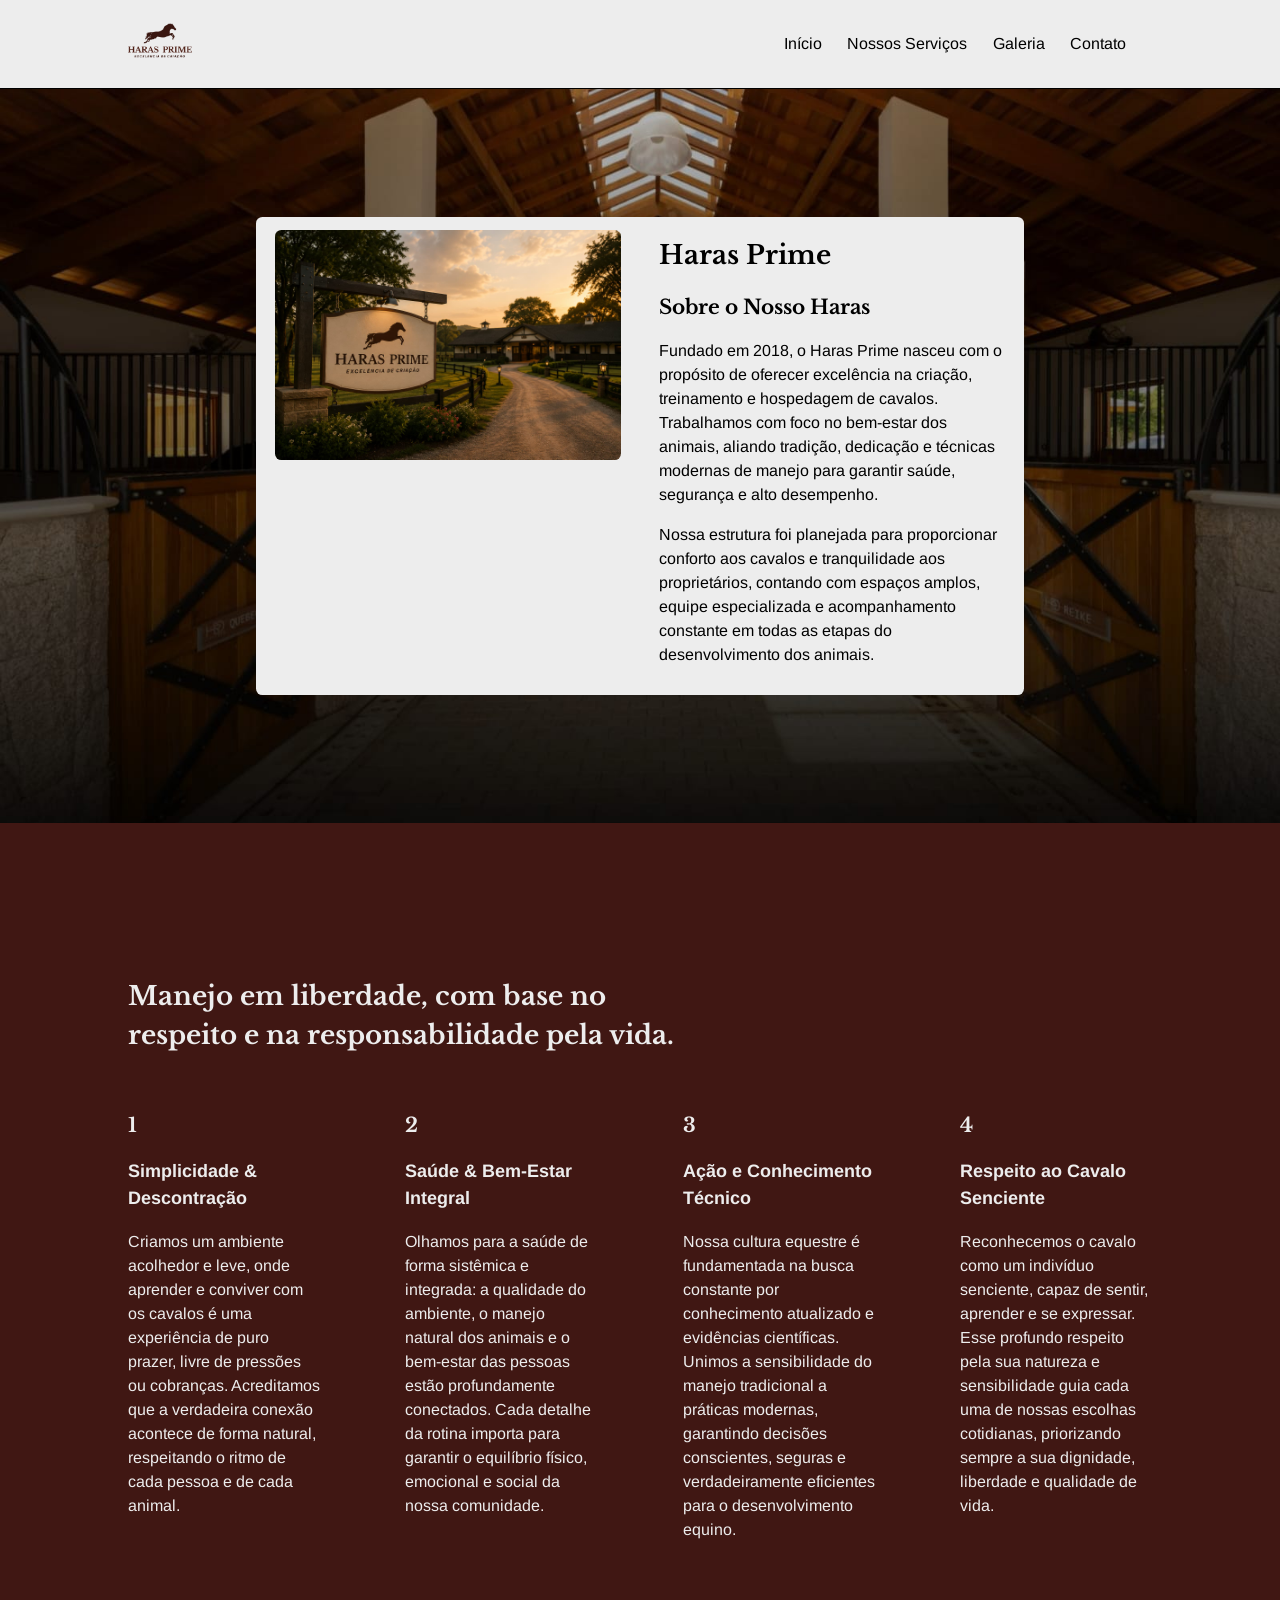
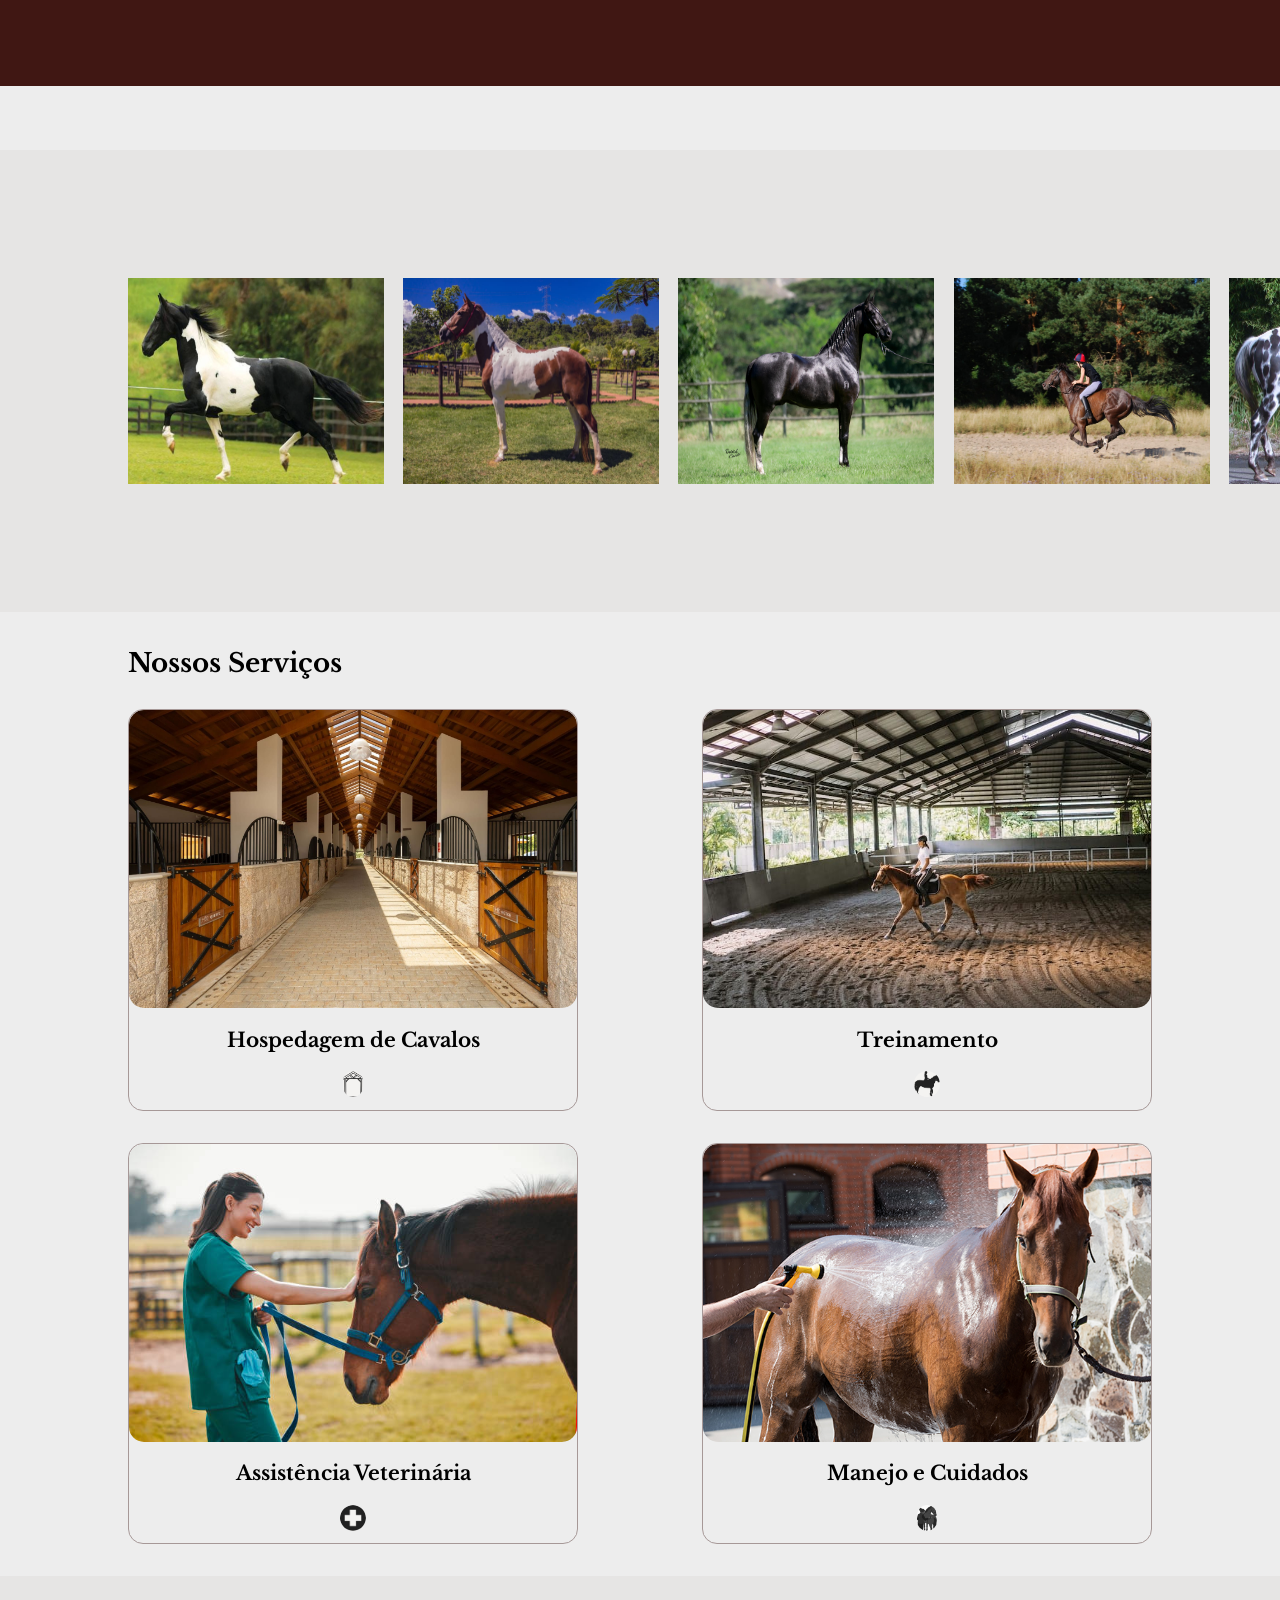
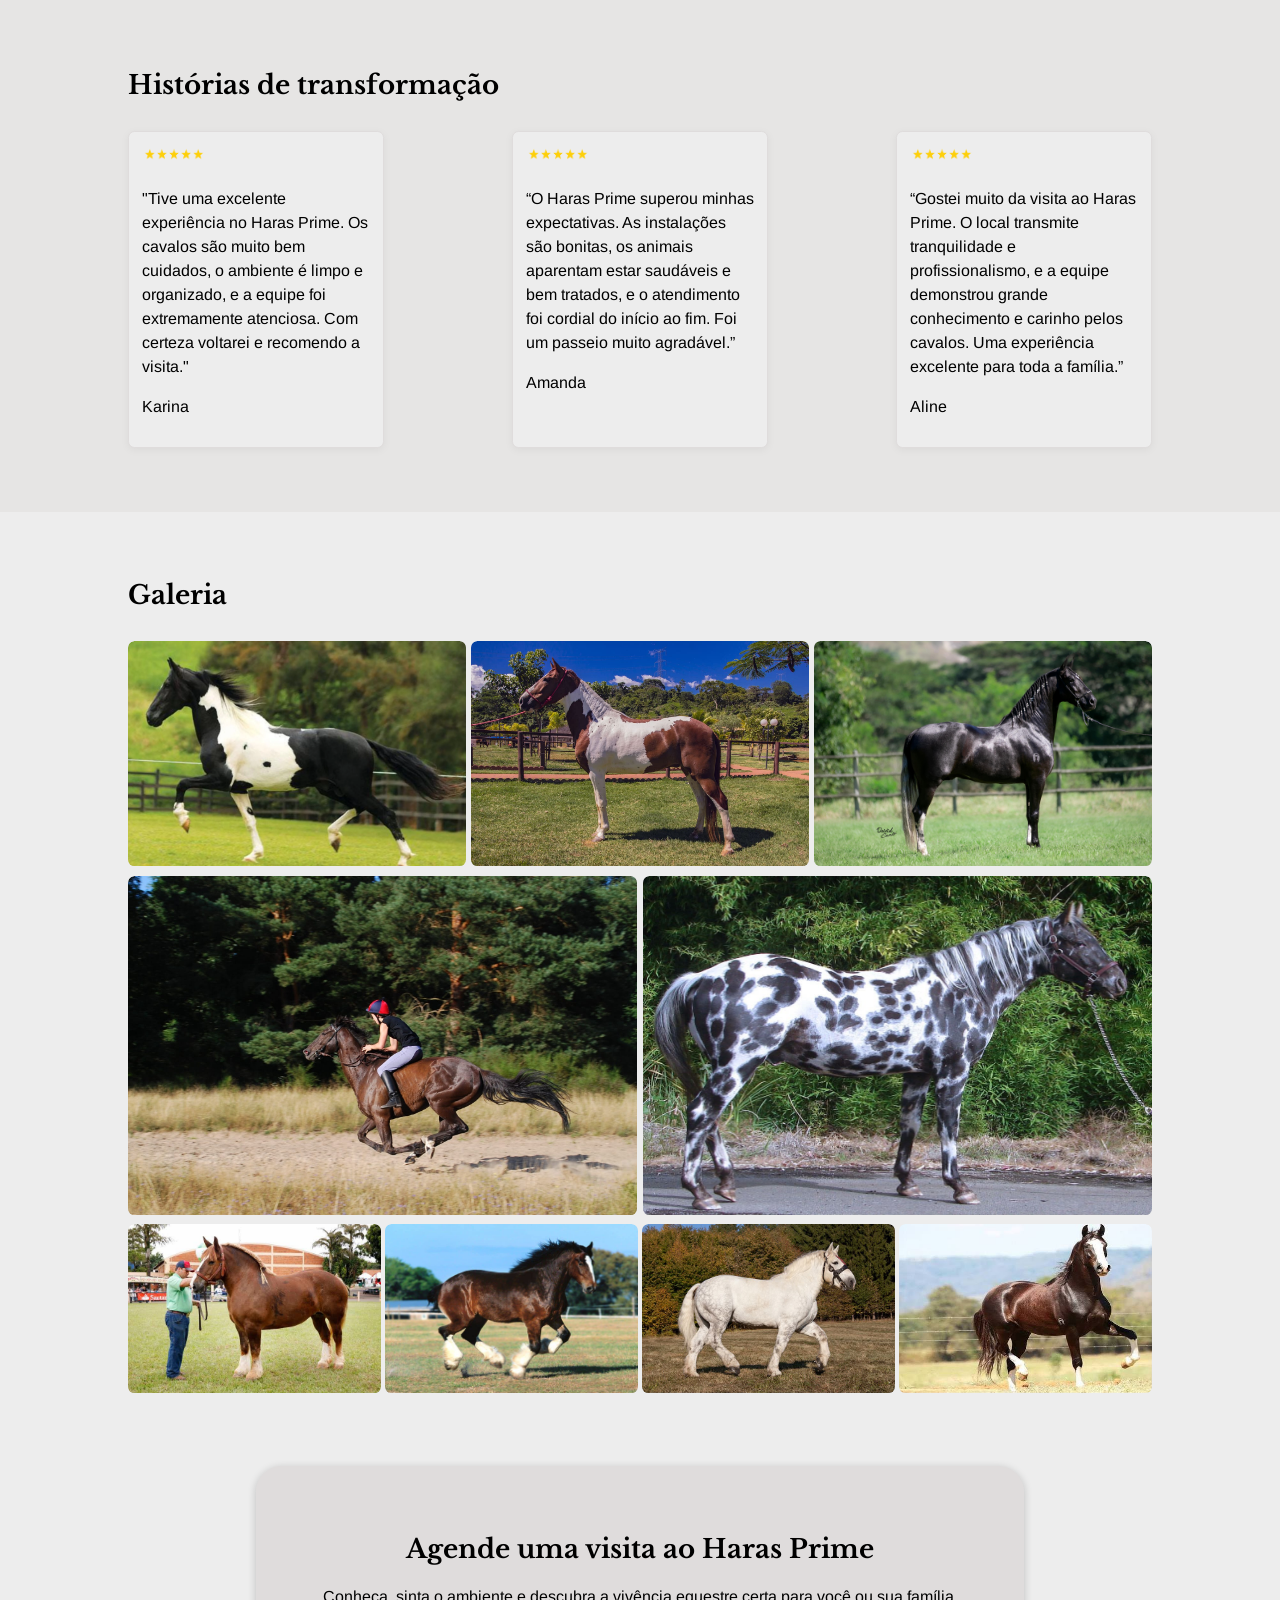
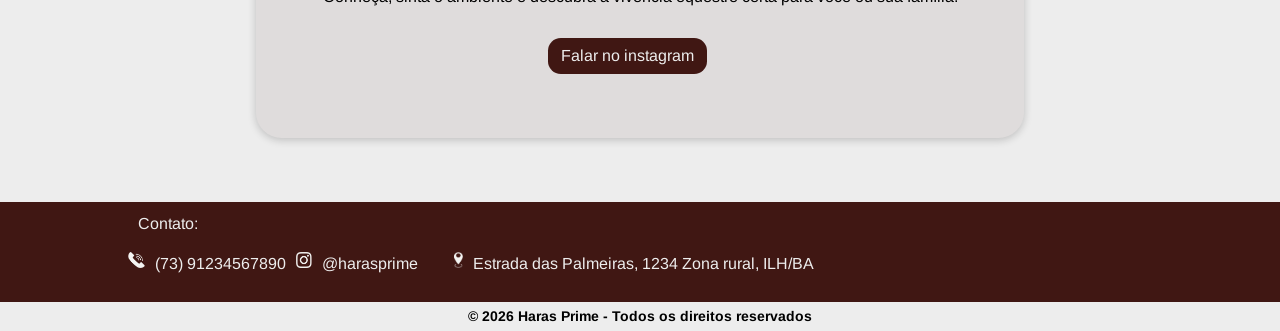
<file: index.html>
<!DOCTYPE html>
<html lang="pt-br">
<head>
    <meta charset="UTF-8">
    <meta name="viewport" content="width=device-width, initial-scale=1.0">
    <link rel="stylesheet" href="style.css">
    <link rel="icon" href="images/icon.png">

    <title>Haras Prime</title>
</head>
    <body>
        <header id="top">
            <!--- Navegação --->
            <nav class="flex" id="navegacao">
                <div>
                    <a href="index.html"><img id="logo" src="images/logo.jpeg" alt=""></a>
                </div>
                <div id="menu">
                    <button onclick="abrirMenu()">☰</button>
                </div>
                <div class="flex" id="links">
                    <a href="#top">Início</a>
                    <a href="#servicos">Nossos Serviços</a>
                    <a href="vacalo.html">Galeria</a>
                    <a href="#contato">Contato</a>
                </div>
            </nav>
        </header>


        <!--- Hero --->
        <div id="hero">
            <div class="flex" id="hero-box">
                <div>
                    <img src="images/hero.jpeg" alt="">
                </div>
                <div>
                    <h1>Haras Prime</h1>
                    <h2>Sobre o Nosso Haras</h2>
                    <p>Fundado em 2018, o Haras Prime nasceu com o propósito de oferecer excelência na criação, treinamento e hospedagem de cavalos. Trabalhamos com foco no bem-estar dos animais, aliando tradição, dedicação e técnicas modernas de manejo para garantir saúde, segurança e alto desempenho.</p>
                    <p>Nossa estrutura foi planejada para proporcionar conforto aos cavalos e tranquilidade aos proprietários, contando com espaços amplos, equipe especializada e acompanhamento constante em todas as etapas do desenvolvimento dos animais.</p>
                </div>
            </div>
        </div>

        <!--- Filosofia --->
        <div id="filosofia">
            <h1>Manejo em liberdade, com base no<br>respeito e na responsabilidade pela vida. </h1>
            <div class="linha" id="filosofia-box">
                <div>
                    <h2>1</h2>
                    <h3>Simplicidade & Descontração</h3>
                    <p>Criamos um ambiente acolhedor e leve, onde aprender e conviver com os cavalos é uma experiência de puro prazer, livre de pressões ou cobranças. Acreditamos que a verdadeira conexão acontece de forma natural, respeitando o ritmo de cada pessoa e de cada animal.</p>
                </div>
                <div>
                    <h2>2</h2>
                    <h3>Saúde & Bem-Estar Integral</h3>
                    <p>Olhamos para a saúde de forma sistêmica e integrada: a qualidade do ambiente, o manejo natural dos animais e o bem-estar das pessoas estão profundamente conectados. Cada detalhe da rotina importa para garantir o equilíbrio físico, emocional e social da nossa comunidade.</p>
                </div>
                <div>
                    <h2>3</h2>
                    <h3>Ação e Conhecimento Técnico</h3>
                    <p>Nossa cultura equestre é fundamentada na busca constante por conhecimento atualizado e evidências científicas. Unimos a sensibilidade do manejo tradicional a práticas modernas, garantindo decisões conscientes, seguras e verdadeiramente eficientes para o desenvolvimento equino.</p>
                </div>
                <div>
                    <h2>4</h2>
                    <h3>Respeito ao Cavalo Senciente</h3>
                    <p>Reconhecemos o cavalo como um indivíduo senciente, capaz de sentir, aprender e se expressar. Esse profundo respeito pela sua natureza e sensibilidade guia cada uma de nossas escolhas cotidianas, priorizando sempre a sua dignidade, liberdade e qualidade de vida.</p>
                </div>
            </div>
        </div>

        <!-- Carrossel (feito com css) -->
        <div class="carrossel">
            <div class="carrossel-grupo">
                <img src="images/cavalo1.webp" alt="">
                <img src="images/cavalo2.jpg" alt="">
                <img src="images/cavalo3.jpg" alt="">
                <img src="images/cavalo4.jpeg" alt="">
                <img src="images/cavalo5.jpeg" alt="">
                <img src="images/cavalo6.jpeg" alt="">
                <img src="images/cavalo7.jpeg" alt="">
                <img src="images/cavalo8.jpeg" alt="">
                <img src="images/cavalo9.jpeg" alt="">
                <img src="images/cavalo10.jpeg" alt="">
                <img src="images/cavalo11.jpeg" alt="">
                <img src="images/cavalo12.jpeg" alt="">
                <img src="images/cavalo13.jpeg" alt="">
            </div>
            <div class="carrossel-grupo">
                <img src="images/cavalo1.webp" alt="">
                <img src="images/cavalo2.jpg" alt="">
                <img src="images/cavalo3.jpg" alt="">
                <img src="images/cavalo4.jpeg" alt="">
                <img src="images/cavalo5.jpeg" alt="">
                <img src="images/cavalo6.jpeg" alt="">
                <img src="images/cavalo7.jpeg" alt="">
                <img src="images/cavalo8.jpeg" alt="">
                <img src="images/cavalo9.jpeg" alt="">
                <img src="images/cavalo10.jpeg" alt="">
                <img src="images/cavalo11.jpeg" alt="">
                <img src="images/cavalo12.jpeg" alt="">
                <img src="images/cavalo13.jpeg" alt="">
            </div>
        </div>
        

        <!--- Serviços --->
        <div id="servicos">
            <h1>Nossos Serviços</h1>
            <div class="linha">
                <div class="card servico" onclick="abrirServico('hospedagem')">
                    <img src="images/hospedagem.jpeg" alt="">
                    <h2>Hospedagem de Cavalos</h2>
                    <img src="images/hospedagem_icon.jpg" class="servico_ico" alt="">
                </div>
                <div class="card servico" onclick="abrirServico('treinamento')">
                    <img src="images/treinamento.jpeg" alt="">
                    <h2>Treinamento</h2>
                    <img src="images/treinamento_icon.jpg" class="servico_ico" alt="">
                </div>
            </div>
            <div class="linha">
                <div class="card servico" onclick="abrirServico('veterinaria')">
                    <img src="images/veteriaria.jpeg" alt="">
                    <h2>Assistência Veterinária</h2>
                    <img src="images/veterinaria_icon.jpg" class="servico_ico" alt="">
                </div>
                <div class="card servico" onclick="abrirServico('banho')">
                    <img src="images/banho.jpeg" alt="">
                    <h2>Manejo e Cuidados</h2>
                    <img src="images/banho_icon.jpg" class="servico_ico" alt="">
                </div>
            </div>
        </div>
        
        <!-- Modal para quando clicar aparecer uma janelinha com mais informações sobre os serviços --->
        <div id="modal">
            <div id="janela">
                <button onclick="fecharServico()" id="close">X</button>
                <img id="imagemmodal">
                <h2 id="titulomodal"></h2>
                <p id="textomodal"></p>
            </div>
        </div>

        <!-- Feedbacks --->
        <div id="feedbacks">
            <h1>Histórias de transformação</h1>
            <div class="linha feedback-box">
                <div>
                    <img src="images/estrelas.webp" alt="">
                    <p>"Tive uma excelente experiência no Haras Prime. Os cavalos são muito bem cuidados, o ambiente é limpo e organizado, e a equipe foi extremamente atenciosa. Com certeza voltarei e recomendo a visita."</p>
                    <p>Karina</p>
                </div>
                <div>
                    <img src="images/estrelas.webp" alt="">
                    <p>“O Haras Prime superou minhas expectativas. As instalações são bonitas, os animais aparentam estar saudáveis e bem tratados, e o atendimento foi cordial do início ao fim. Foi um passeio muito agradável.”</p>
                    <p>Amanda</p>
                </div>
                <div>
                    <img src="images/estrelas.webp" alt="">
                    <p>“Gostei muito da visita ao Haras Prime. O local transmite tranquilidade e profissionalismo, e a equipe demonstrou grande conhecimento e carinho pelos cavalos. Uma experiência excelente para toda a família.”</p>
                    <p>Aline</p>
                </div>
            </div>
        </div>

        <!-- Amostra clicável da galeria, com imagens divididas irregularmente de forma interessante. --->
        <div id="galeria-amostra">
            <h1>Galeria</h1>
            <div class="linha">
                <div>
                    <img src="images/cavalo1.webp" class="galeria-amostra-img2">
                </div>
                <div>
                    <img src="images/cavalo2.jpg" class="galeria-amostra-img2">
                </div>
                <div>
                    <img src="images/cavalo3.jpg" class="galeria-amostra-img2">
                </div>
            </div>
            <div class="linha">
                <div>
                    <img src="images/cavalo4.jpeg" class="galeria-amostra-img1">
                </div>
                <div>
                    <img src="images/cavalo5.jpeg" class="galeria-amostra-img1">
                </div>
            </div>
            <div class="linha">
                <div>
                    <img src="images/cavalo10.jpeg" class="galeria-amostra-img3">
                </div>
                <div>
                    <img src="images/cavalo7.jpeg" class="galeria-amostra-img3">
                </div>
                <div>
                    <img src="images/cavalo8.jpeg" class="galeria-amostra-img3">
                </div>
                <div>
                    <img src="images/cavalo9.jpeg" class="galeria-amostra-img3">
                </div>
            </div>
        </div>

        <div id="visita">
            <h1>Agende uma visita ao Haras Prime</h1>
            <p>Conheça, sinta o ambiente e descubra a vivência equestre certa para você ou sua família.</p>
            <a href="https://www.instagram.com/haras_prime_?utm_source=qr&igsh=NnFuOHBhNTJhNTBn">Falar no instagram</a>
        </div>

        <footer>
            <!--- Contato --->
            <div id="contato">
                <p>Contato:</p>
                <div id="contato-box" class="flex">
                    <div class="flex">
                        <img src="images/telefone.jpeg" class="ico" alt="">
                        <p>(73) 91234567890</p>
                    </div>
                    <a href="https://www.instagram.com/haras_prime_?utm_source=qr&igsh=NnFuOHBhNTJhNTBn"><div class="flex">
                        <img src="images/instagram.jpeg" class="ico" alt="">
                        <p>@harasprime</p>
                    </div></a>
                    <div class="flex">
                        <img src="images/localizacao.jpeg" class="ico" alt="">
                        <p>Estrada das Palmeiras, 1234 Zona rural, ILH/BA</p>
                    </div> 
                </div>
            </div>

            <!--- Todos os direitos reservados --->
            <div>
                <h3 id="direitos">&copy; 2026 Haras Prime - Todos os direitos reservados</h3>
            </div>
        </footer>


        <script src="script.js"></script>
    </body>
</html>
</file>
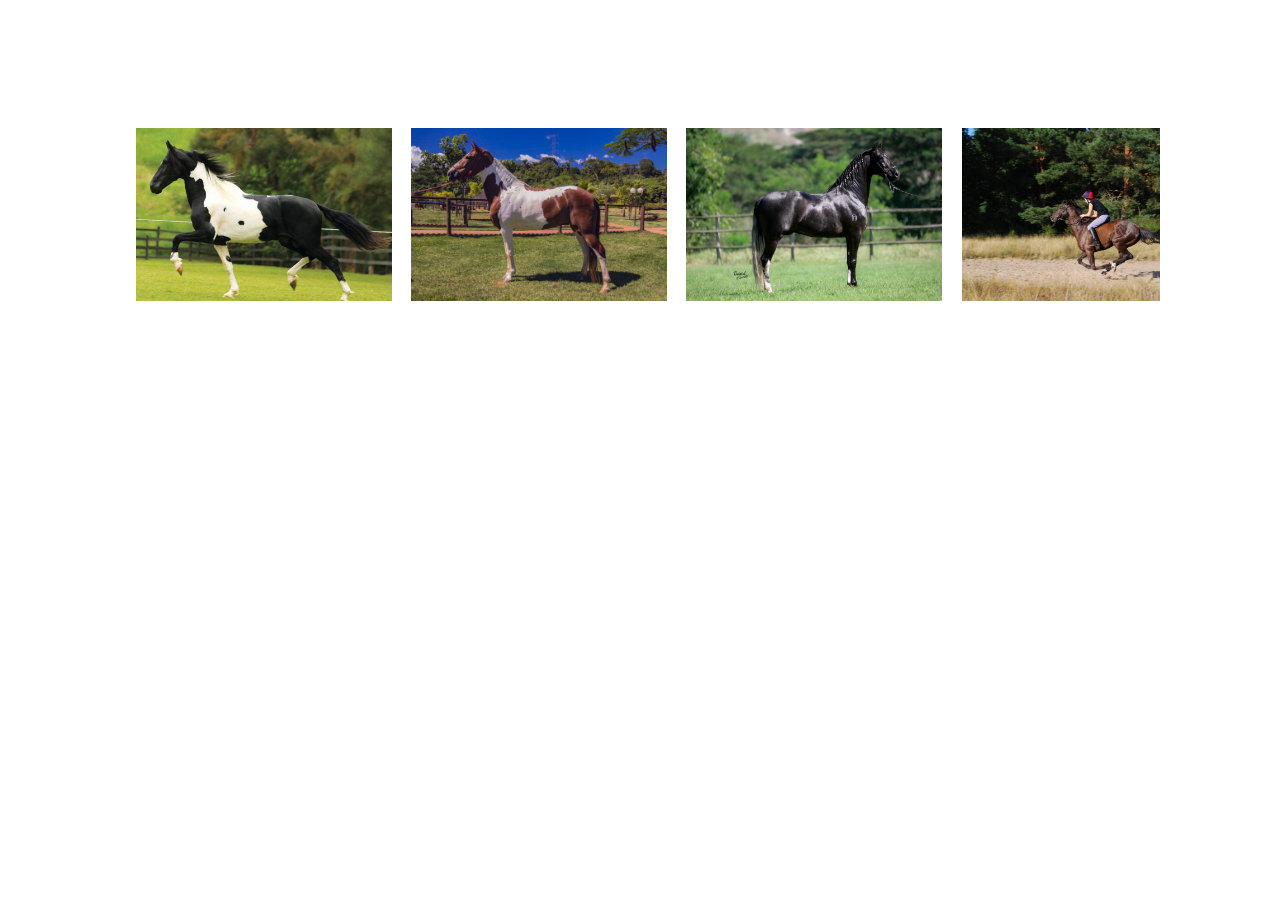
<file: teste.html>
<!DOCTYPE html>
<html lang="en">
<head>
    <meta charset="UTF-8">
    <meta name="viewport" content="width=device-width, initial-scale=1.0">
    <link rel="stylesheet" href="teste.css">
    <title>Document</title>
</head>
<body>
    <div class="carrossel">
        <div class="carrossel-grupo">
            <img src="images/cavalo1.webp" alt="">
            <img src="images/cavalo2.jpg" alt="">
            <img src="images/cavalo3.jpg" alt="">
            <img src="images/cavalo4.jpeg" alt="">
            <img src="images/banho.jpeg" alt="">
            <img src="images/veteriaria.jpeg" alt="">
        </div>
        <div class="carrossel-grupo">
            <img src="images/cavalo1.webp" alt="">
            <img src="images/cavalo2.jpg" alt="">
            <img src="images/cavalo3.jpg" alt="">
            <img src="images/cavalo4.jpeg" alt="">
            <img src="images/banho.jpeg" alt="">
            <img src="images/veteriaria.jpeg" alt="">
        </div>
    </div>
</body>
</html>
</file>
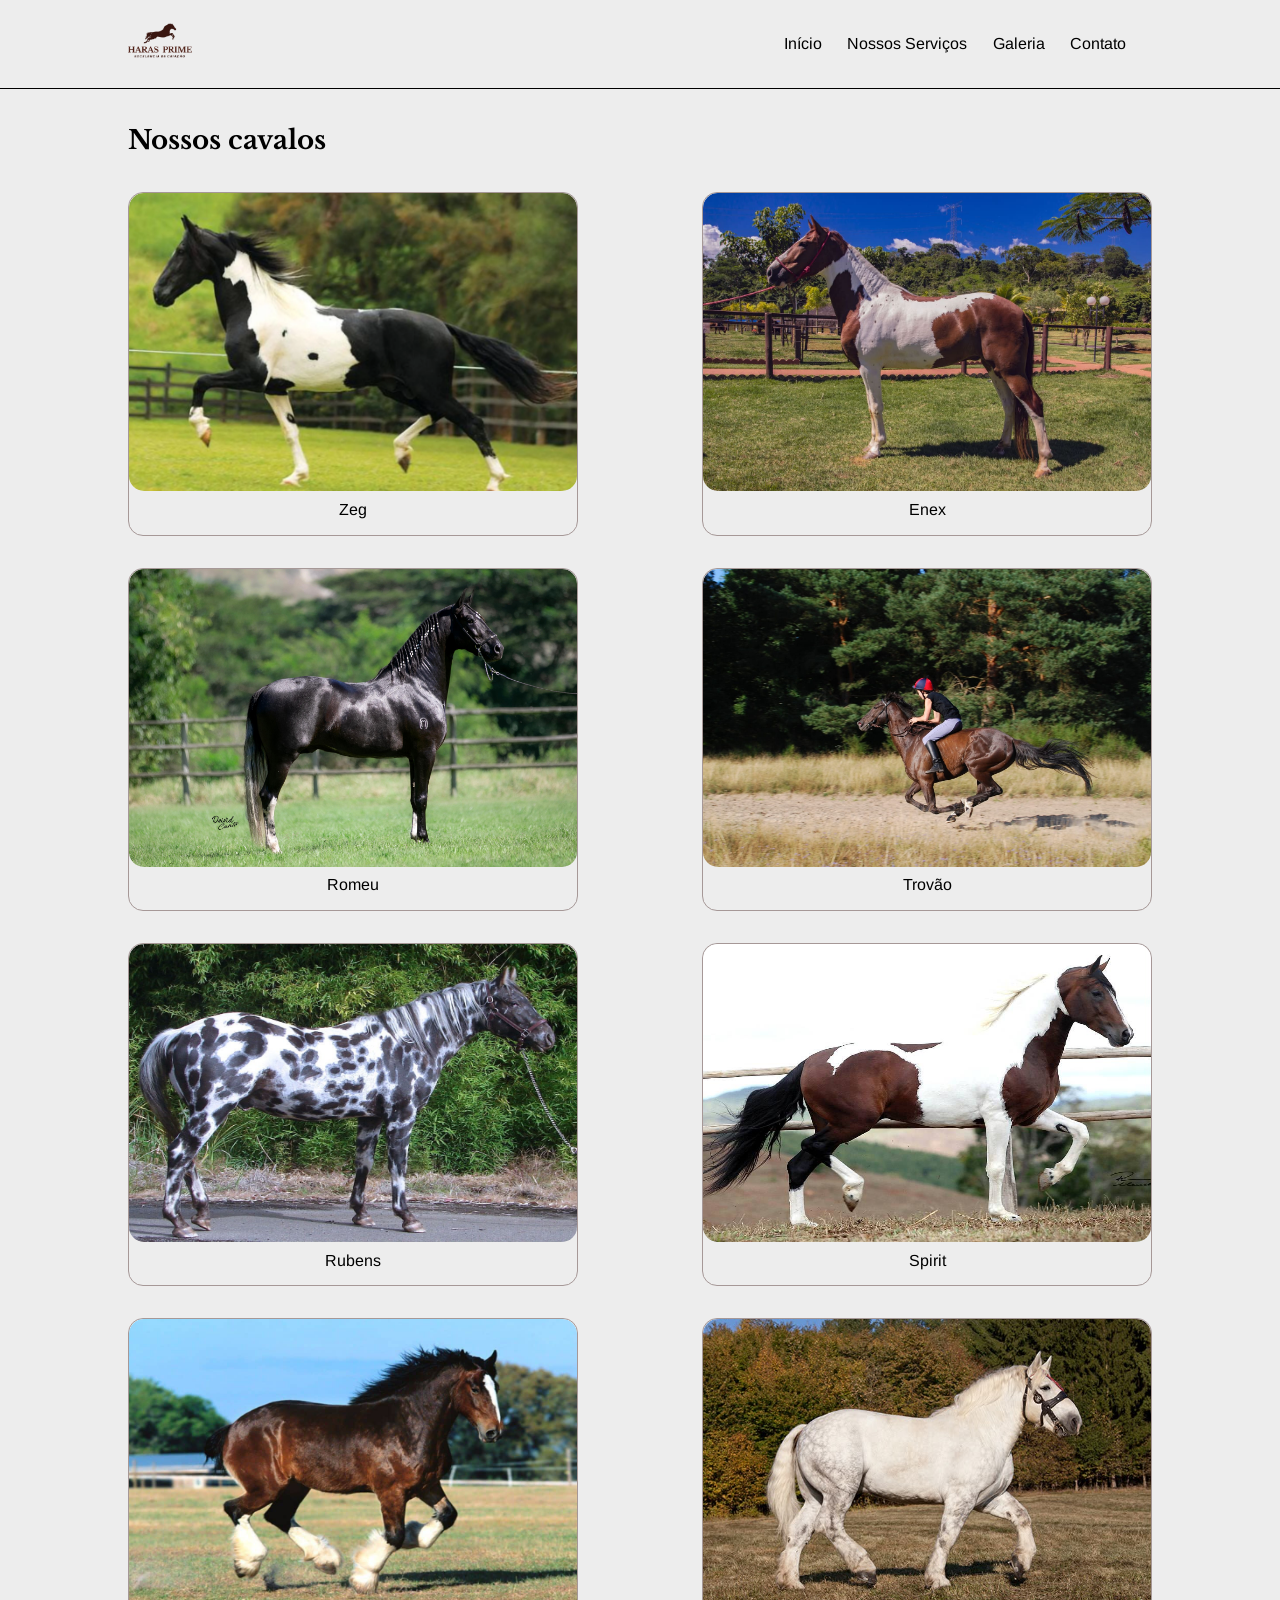
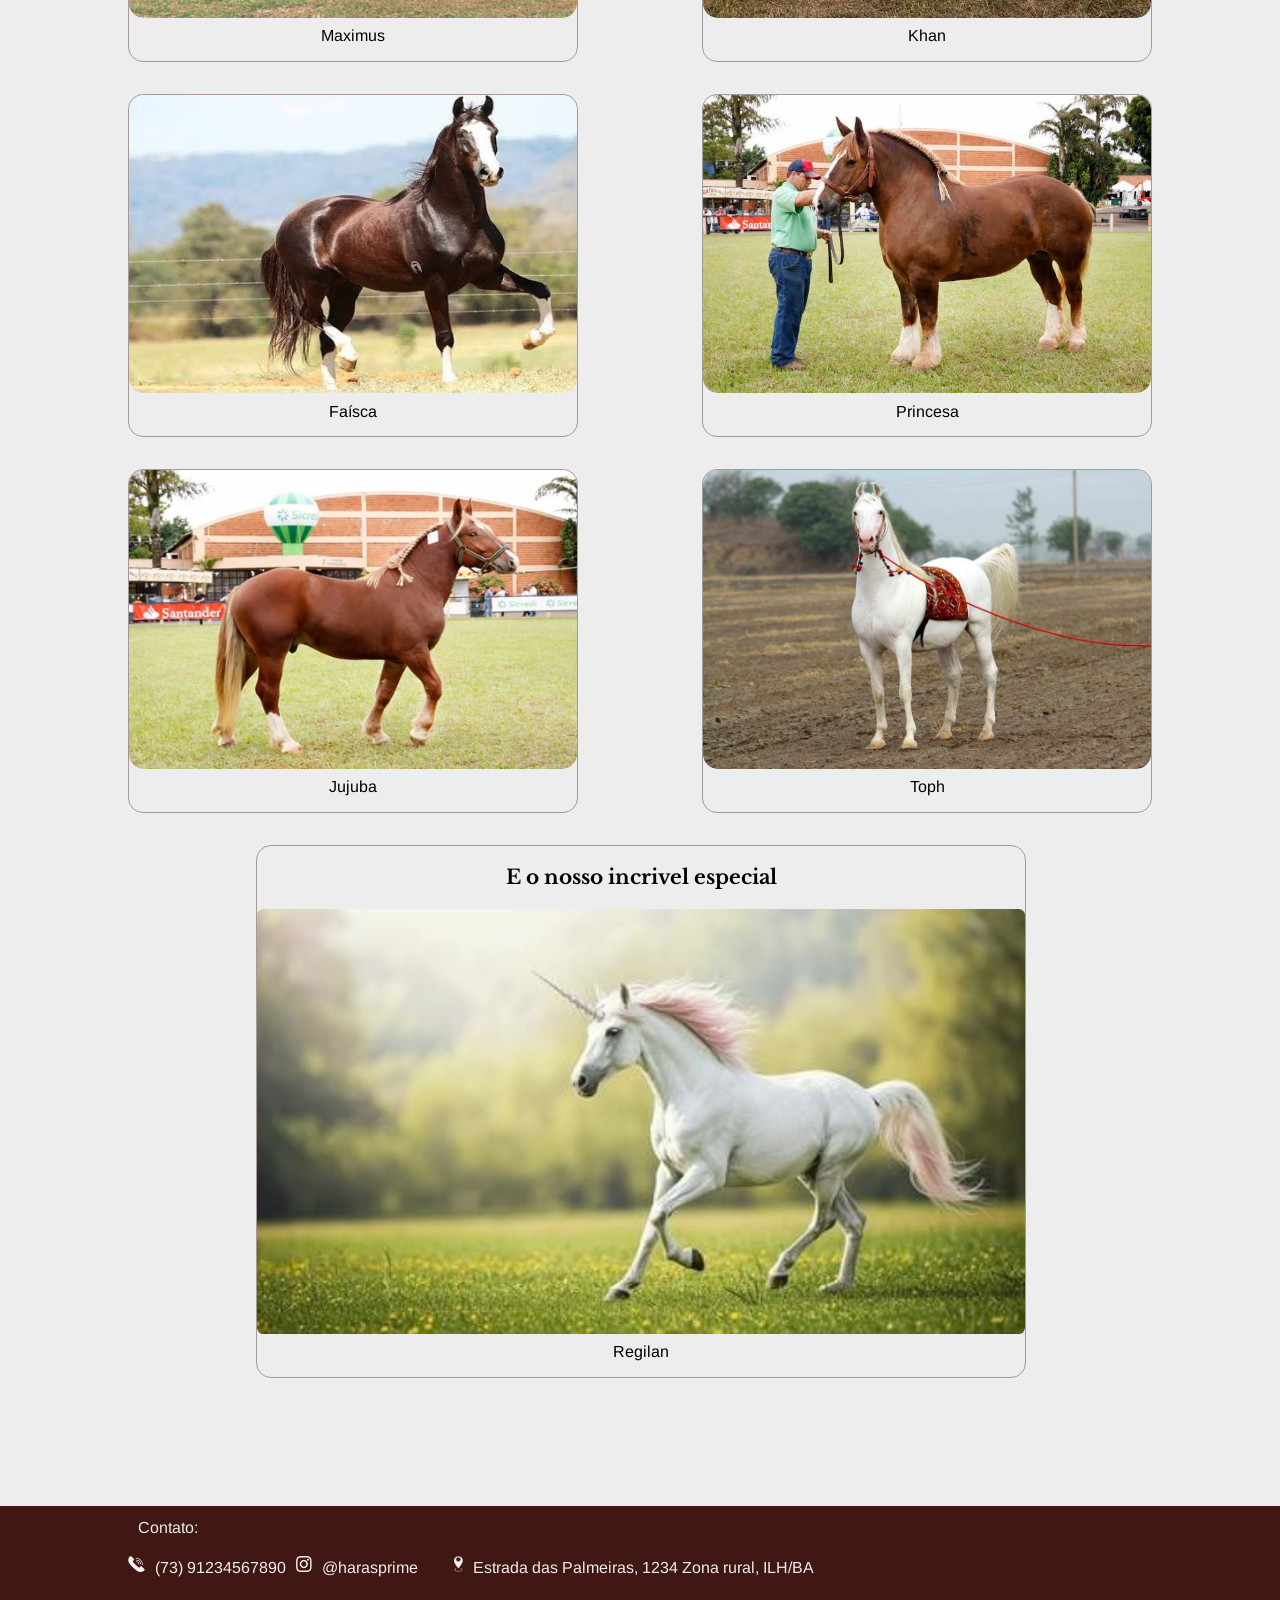
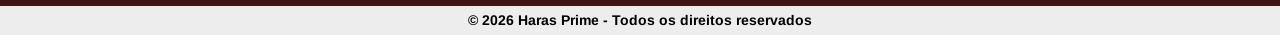
<file: vacalo.html>
<!DOCTYPE html>
<html lang="pt-br">
<head>
    <meta charset="UTF-8">
    <meta name="viewport" content="width=device-width, initial-scale=1.0">
    <link rel="stylesheet" href="style.css">
    <link rel="icon" href="images/icon.png">
    <title>Nossos Cavalos - Haras Prime</title>
</head>
<body>
    <header>
        <!--- Navegação --->
        <nav class="flex" id="navegacao">
            <div>
                <a href="index.html"><img id="logo" src="images/logo.jpeg" alt=""></a>
            </div>
            <div id="menu">
                <button onclick="abrirMenu()">☰</button>
            </div>
            <div class="flex" id="links">
                <a href="index.html#top">Início</a>
                <a href="index.html#servicos">Nossos Serviços</a>
                <a href="vacalo.html">Galeria</a>
                <a href="index.html#contato">Contato</a>
            </div>
        </nav>
    </header>

    <div>
        <h1 id="titlegallery">Nossos cavalos</h1>
        <div id="galeria" class="column">
            <div class="linha">
                <div class="card">
                    <img src="images/cavalo1.webp" alt="">
                    <p>Zeg</p>
                </div>
                <div class="card">
                    <img src="images/cavalo2.jpg" alt="">
                    <p>Enex</p>
                </div>
            </div>
            <div class="linha">
                <div class="card">
                    <img src="images/cavalo3.jpg" alt="">
                    <p>Romeu</p>
                </div>
                <div class="card">
                    <img src="images/cavalo4.jpeg" alt="">
                    <p>Trovão</p>
                </div>
            </div>
            <div class="linha">
                <div class="card">
                    <img src="images/cavalo5.jpeg" alt="">
                    <p>Rubens</p>
                </div>
                <div class="card">
                    <img src="images/cavalo6.jpeg" alt="">
                    <p>Spirit</p>
                </div>
            </div>
            <div class="linha">
                <div class="card">
                    <img src="images/cavalo7.jpeg" alt="">
                    <p>Maximus</p>
                </div>
                <div class="card">
                    <img src="images/cavalo8.jpeg" alt="">
                    <p>Khan</p>
                </div>
            </div>
            <div class="linha">
                <div class="card">
                    <img src="images/cavalo9.jpeg" alt="">
                    <p>Faísca</p>
                </div>
                <div class="card">
                    <img src="images/cavalo10.jpeg" alt="">
                    <p>Princesa</p>
                </div>
            </div>
            <div class="linha">
                <div class="card">
                    <img src="images/cavalo11.jpeg" alt="">
                    <p>Jujuba</p>
                </div>
                <div class="card">
                    <img src="images/cavalo12.jpeg" alt="">
                    <p>Toph</p>
                </div>
            </div>
            <div id="unicornio" class="card">
                <h2>E o nosso incrivel especial</h2>
                <img src="images/unicornio.jpeg" alt="">
                <p>Regilan</p>
            </div>
        </div>
    </div>


    <footer>
        <!--- Contato --->
        <div id="contato">
            <p>Contato:</p>
            <div class="flex">
                <div class="flex">
                    <img src="images/telefone.jpeg" class="ico" alt="">
                    <p>(73) 91234567890</p>
                </div>
                <a href="https://www.instagram.com/haras_prime_?utm_source=qr&igsh=NnFuOHBhNTJhNTBn"><div class="flex">
                    <img src="images/instagram.jpeg" class="ico" alt="">
                    <p>@harasprime</p>
                </div></a>
                <div class="flex">
                    <img src="images/localizacao.jpeg" class="ico" alt="">
                    <p>Estrada das Palmeiras, 1234 Zona rural, ILH/BA</p>
                </div> 
            </div>
        </div>

        <!--- Todos os direitos reservados --->
        <div>
            <h3 id="direitos">&copy; 2026 Haras Prime - Todos os direitos reservados</h3>
        </div>
    </footer>

    <script src="script.js"></script>
</body>
</html>
</file>
<file: style.css>
@font-face {
    /* Define um nome interno para a fonte personalizada */
    font-family: Arimo;
    /* Indica o caminho do arquivo da fonte*/
    src: url(fonts/Arimo/Arimo-VariableFont_wght.ttf);
}
@font-face {
    /* Define um nome interno para a fonte personalizada */
    font-family: Baskerville;
    /* Indica o caminho do arquivo da fonte*/
    src: url(fonts/Libre_Baskerville/LibreBaskerville-VariableFont_wght.ttf);
}




/* -------------------- INDEX.HTML -------------------- */

/* Comportamento da página inteira */
html {
    scroll-behavior: smooth;
}

body {
    background-color: #EDEDED;
    padding: 0px;
    margin: 0px;
}

* {
    font-family: Arimo;
    line-height: 1.5;
}

/* Textos e links */

h1, h2 {
    font-family: Baskerville;
}

h1 {
    font-size: 26px;
    margin: 2vw 0;
}
h2 {
    font-size: 20px;
}
h3 {
    font-size: 18px;
}
p {
    font-size: 16px;
}

a {
    margin-right: 2vw;
    text-decoration: none;
    color: #000000;
}
a:hover {
    color: #555555;
}

/* Configuração geral dos div flex*/
.flex {
    display: flex;
}
.column {
    display: flex;
    flex-direction: column;
}.linha {
    display: flex;
    justify-content: space-between;
}
/* Configuração geral do card, que também é um div flex, mas mais específico, que foi muito usado então reuni em uma classe só */
.card {
    display: flex;
    flex-direction: column;
    align-items: center;
    width: 35vw;
    padding: 0px;
    border-style: solid;
    border-radius: 15px;
    border-width: 1px;
    border-color: #A69897;
    margin-bottom: 2.5vw;
    overflow: auto;
}
.card h1 {
    margin: 0;
}
.card h1,
.card h2,
.card p {
    text-align: center;
}
.card p {
    margin: 0 2.5vw;
    padding: 0.5vw 0 1vw;
}
.card img {
    width: 35vw;
    height: 23.3vw;      /* 35x2/3, porque a maioria das imagens têm proporção 3:2 mas algumas não encaixam, então padroniza. 
                            Algumas imagens estavam com proporções contrastantes e não ficavam boas na galeria nem na galeria-amostra */
    border-radius: 15px;
    border-bottom: 1px;
    border-color: #A69897;
    overflow: auto;
}


/* ---------- Aba de navegação na parte superior do site ---------- */

#navegacao {
    margin: 0px;
    padding: 0px;
    padding: 1vw 10vw;
    justify-content: space-between;
    border-bottom-style: solid;
    border-width: 1px;
    background-color: #EDEDED;
    position: sticky;
    top: 0;
    z-index: 1000;
}
/* Links presentes na navegação */
#links {
    justify-content: flex-end;
    align-items: center;
}
/* Menu pra clicar quando for tela pequena, porque assim não fica os links muito apertados */
#menu {
    display: none;    
}
#menu button {
    font-size: 24px;
    border: none;
}

/* Logo da navegação */
#logo {
    width: 5vw;
    min-width: 50px;
    margin: 10px 0px;
}


/* ---------- Hero ---------- */

#hero-box {
    justify-content: space-between;
    background-color: #EDEDED;
    border-radius: 0.5vw;
}
/* A partezinha bonitinha entre o texto e a imagem e o background */
#hero-box div {
    padding: 1vw 1.5vw;
}
/* Tamanho da imagem */
#hero-box img {
    width: 27vw;
    border-radius: 0.5vw;
}
#hero-box h1 {
    margin: 0.5vw 0;
}
/* Background do hero */
#hero {
    padding: 10vw 20vw;
    margin: 0px;
    background-image: url(images/herobackground.jpeg);
    background-repeat: no-repeat;
    background-size: cover;
    background-position: center;
}


/* ---------- Filosofia ---------- */
#filosofia {
    background-color: #401713;
    padding: 10vw 10vw;
}
#filosofia h1, 
#filosofia h2, 
#filosofia h3,
#filosofia p {
    color: #EDEDED;
}
#filosofia-box {
    margin: 3vw 0 0;
    justify-content: space-between;
}
#filosofia-box div {
    width: 15vw;
}

/* ---------- Carrossel ---------- */
.carrossel {
    display: flex;
    width: 80vw;
    margin-top: 5vw;
    padding: 10vw;
    overflow-x: auto;
    gap: 1vw;
    background-color: #E6E5E4;
}
.carrossel-grupo {
    display: flex;
    flex: 0 0 80vw;
    justify-content: center;
    gap: 1.5vw;
    animation: spin 20s infinite linear;
}
.carrossel img {
    width: 20vw;
}
.carrossel::-webkit-scrollbar {   /* Tirar a barrinha de scroll */
    display: none;
}
@keyframes spin {    /* Animação */
    from {translate: 0;}
    to {translate: -100%;}
}

/* ---------- Nossos Serviços ---------- */
/* div principal */
#servicos {
    margin-top: 2.5vw;
    margin-left: 10vw;
    margin-right: 10vw;
}
/* Cada serviço, que é um card*/
.servico {
    transition: opacity 0.3s ease-in-out;
}
/* Ícones dos serviços */
.card .servico_ico {
    height: 2vw;
    width: auto;
    margin-bottom: 1vw;
}
/* Transiçãozinha */
.servico:hover {
    opacity: 0.75;
}


/* ---------- Feedbacks ---------- */
#feedbacks {
    padding: 5vw 10vw;
    background-color: #E6E5E4;
}
.feedback-box {
    gap: 10vw;
}
.feedback-box div {
    padding: 1vw 1vw;
    width: 20vw;
    background-color: #EDEDED;
    border-style: solid;
    border-radius: 0.5vw;
    border-width: 1px;
    border-color: #DFDCDC;
    box-shadow: 0 2px 8px 0 rgba(0, 0, 0, 0.05);
}
.feedback-box img {
    width: 5vw;
}

/* ---------- Amostra da galeria, com distribuição irregular e interessante ---------- */
#galeria-amostra {
    width: 80vw;
    margin: 5vw 10vw;
}
#galeria-amostra div {
    justify-content: space-between;
    margin-bottom: 0.1vw;
    overflow: hidden;
    border-radius: 0.5vw;
}

#galeria-amostra img {
    border-radius: 0.5vw;
    transition: transform 0.4s ease-in-out, opacity 0.4s ease-in-out;
}
#galeria-amostra img:hover {
    opacity: 0.6;                   /* Fica transparente (fica 60% visível) */
    transform: scale(1.05);       /* Dá o "zoomzinho" (aumenta 5% do tamanho) */
}
/* Cada tipo, 1, 2 e 3, tem um tamanho diferente pra encaixar nas linhas certas. 
   Como uma linha tem 4 imagens, outra tem 2 imagens, e outra tem 3, em cada linha as imagens precisam ter tamanhos diferentes*/
.galeria-amostra-img1 {
    width: 39.8vw;
    height: 26.5vw;
}
.galeria-amostra-img2 {
    width: 26.4vw;
    height: 17.6vw;
}
.galeria-amostra-img3 {
    width: 19.8vw;
    height: 13.2vw;
}

/* ---------- Visita ---------- */
#visita {
    margin: 5vw 20vw;
    padding: 5vw 0;
    background-color: #DFDCDC;
    border-radius: 2vw;
    text-align: center;

    box-shadow: 0 2px 8px 0 rgba(0, 0, 0, 0.2);
}
#visita h1 {
    margin: 0;
}
#visita a {
    background-color: #401713;
    color: #EDEDED;
    display: inline-block;
    padding: .5vw 1vw;
    border-radius: 1vw;
    margin-top: 1vw;
}

/* ---------- Contato ---------- */
/* divzão */
#contato {
    margin: 0px;
    padding: 10px 10vw;
    background-color: #401713;
}
/* Textos */
#contato p {
    color: #EDEDED;
    margin-left: 10px;
    margin-right: 10px;
}
/* Tirar a margem dos que não são "Contato:" */
#contato p {
    margin-top: 0px;
}
/* ícones de instagram, telefone, local */
.ico {
    height: 16px;
}

/* ---------- Todos os direitos reservados ---------- */

#direitos {
    font-size: 14px;
    text-align: center;
    margin-top: 0.3vw;
    margin-bottom: 0.3vw;
}


/* ---------- Modal que aparece quando clica nos serviços usando js que adiciona e retira classes ---------- */
#modal {
    display: none;
    position: fixed;
    inset: 0;
    background-color: rgba(0, 0, 0, 0.6);
    justify-content: center;
    align-items: center;
}

#janela {
    background-color: #EDEDED;
    padding: 1vw 2vw 1.5vw;
    width: 30vw;
    border-radius: 0.5vw;
}
#janela img {
    width: 30vw;
}
#close {
    margin-bottom: 1vw;
    float: right;
    border: none;
    background-color: #EDEDED;
}
#modal.aberto {
    display: flex;
}




/* -------------------- VACALO.HTML -------------------- */

/* ---------- div da galeria ---------- */
/* "Nossos cavalos" */
#galeria {
    justify-content: center;
    padding: 0px;
    margin: 0 10vw;
}
#titlegallery {
    margin: 2.5vw 0vw 2.5vw 10vw;
}
/* tirar margem do texto */
#galeria p {
    margin: 0px;
}
/* Tamanho e margem das imagens que não são unicornios */
.cavalo img {
    width: 35vw;
    height: 23.3vw;
    overflow: auto;;
    margin-right: 0px;
}
/* deixar div do unicornio 
   centralizado e em colunas */
#unicornio {
    flex-direction: column;
    width: 60vw;
    margin: 0vw 10vw 10vw;
}
/* deixar a imagem do unicornio grandoona */
#unicornio img {
    width: 60vw;
    height: auto;
    border-radius: 0.5vw;
}





/* ---------- E se a tela for pequena? ---------- */

@media (max-width: 1000px) {
    /* Básicos */
    * {
        font-size: 12px;
    }
    h1 {
        font-size: 20px
    }
    h2 {
        font-size: 18px
    }
    p {
        font-size: 14px;
    }
    .linha {
        flex-direction: column;
    }
    .card,
    .card img {
        width: 80vw;
    }
    .card img {
        height: 53.3vw;
    }

    /* ---------- Menu ---------- */
    #menu {
        display: flex;
    }
    #links {
        display: none;
        position: absolute;
        top: 100%;
        left: 0;
        width: 100%;

        background-color: #EDEDED;

        flex-direction: column;
        align-items: center;
        gap: 2vw;

        padding: 20px 0;
        border-top: 1px solid #000000;
        border-bottom: 1px solid #000000;
    }
    #links.aberto {
        display: flex;
    }

    /* ---------- Hero ---------- */
    #hero-box {
        flex-direction: column;
        padding: 2vw;
    }
    #hero-box img {
        width: 73vw;
    }
    #hero {
        padding: 10vw;
    }

    .carrossel img{
        width: 80vw;
    }

    #galeria-amostra img {
        width: 80vw;
        height: 53.3vw;
    }

    /* ---------- Filosofia ---------- */
    #filosofia-box {
        gap: 10vw;
        margin-top: 15vw;
    }
    #filosofia-box div {
        width: 80vw;
    }

    /* ---------- Serviços ---------- */
    #servicos h1 {
        margin: 1em 0 1em 0;
    }
    .servico {
        margin-bottom: 5vw;
    }
    .card .servico_ico {
        height: 6vw;
        margin-bottom: 4vw;
    }

    /* ---------- Feedback ---------- */
    .feedback-box div {
        width: 70vw;
    }
    .feedback-box div {
        padding: 5vw;
    }
    .feedback-box img {
        width: 20vw;
    }

    /* ---------- Visita ---------- */
    #visita {
        margin: 10vw;
        padding: 5vw;
        width: 70vw;
    }
    #visita a {
        padding: 3vw;
    }



    #titlegallery {
        margin: 5vw 0vw 5vw 10vw;
    }
    .vacalo img {
        width: 80vw;
    }
    #unicornio {
        margin: 0vw;
        margin-bottom: 5vw;
    }
    #unicornio,
    #unicornio img {
        width: 80vw;
    }
    #unicornio h2 {
        font-size: 14px;
    }



    /* ---------- Contatos ---------- */
    #contato-box {
        flex-direction: column;
    }
    #janela, #janela img {
        width: 80vw;
        border-radius: 2vw;
    }
    #janela {
        padding: 5vw;
    }
}
</file>
<file: teste.css>
.carrossel {
    display: flex;
    width: 80vw;
    margin: 10vw;
    overflow-x: auto;
    gap: 1vw;
}

.carrossel-grupo {
    display: flex;
    flex: 0 0 80vw;
    justify-content: center;
    gap: 1.5vw;
    animation: spin 10s infinite linear;
}

.carrossel img {
    width: 20vw;
}

.carrossel::-webkit-scrollbar {
    display: none;
}

@keyframes spin {
    from {translate: 0;}
    to {translate: -100%;}
}
</file>
